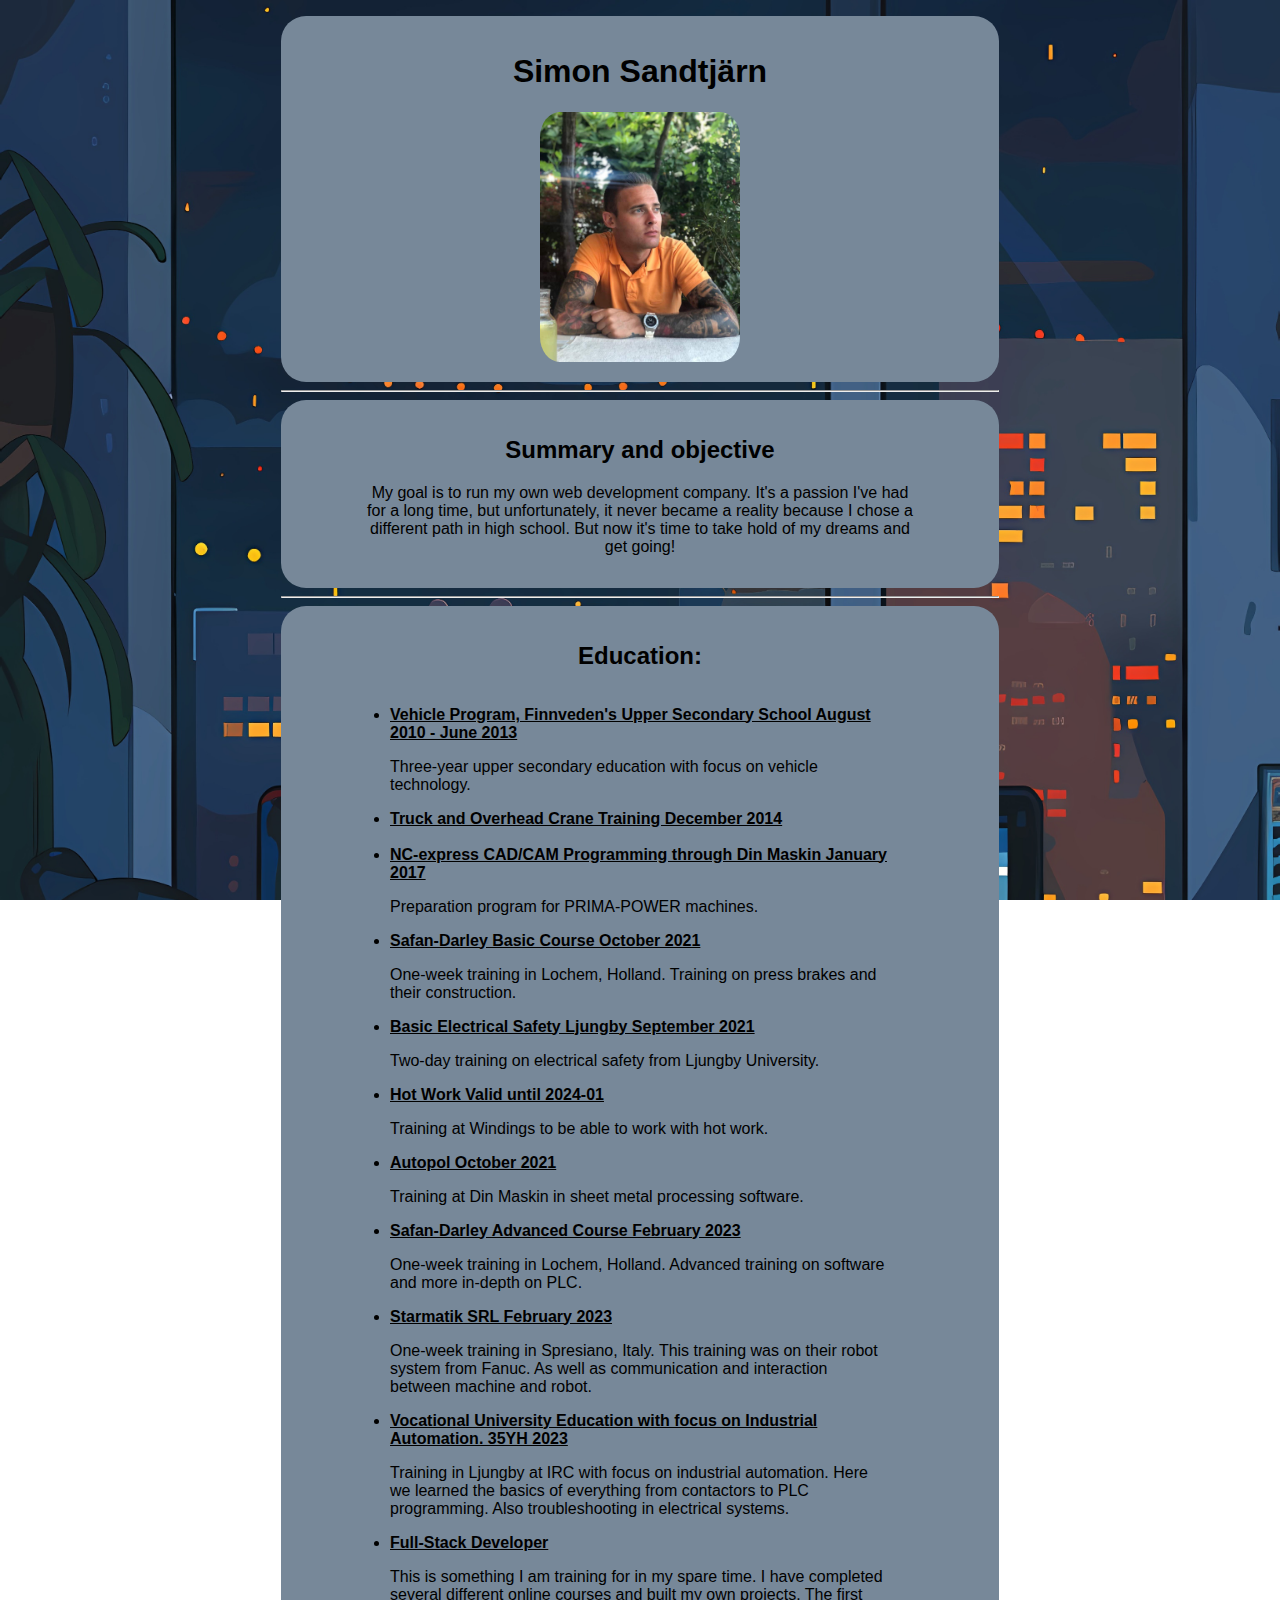
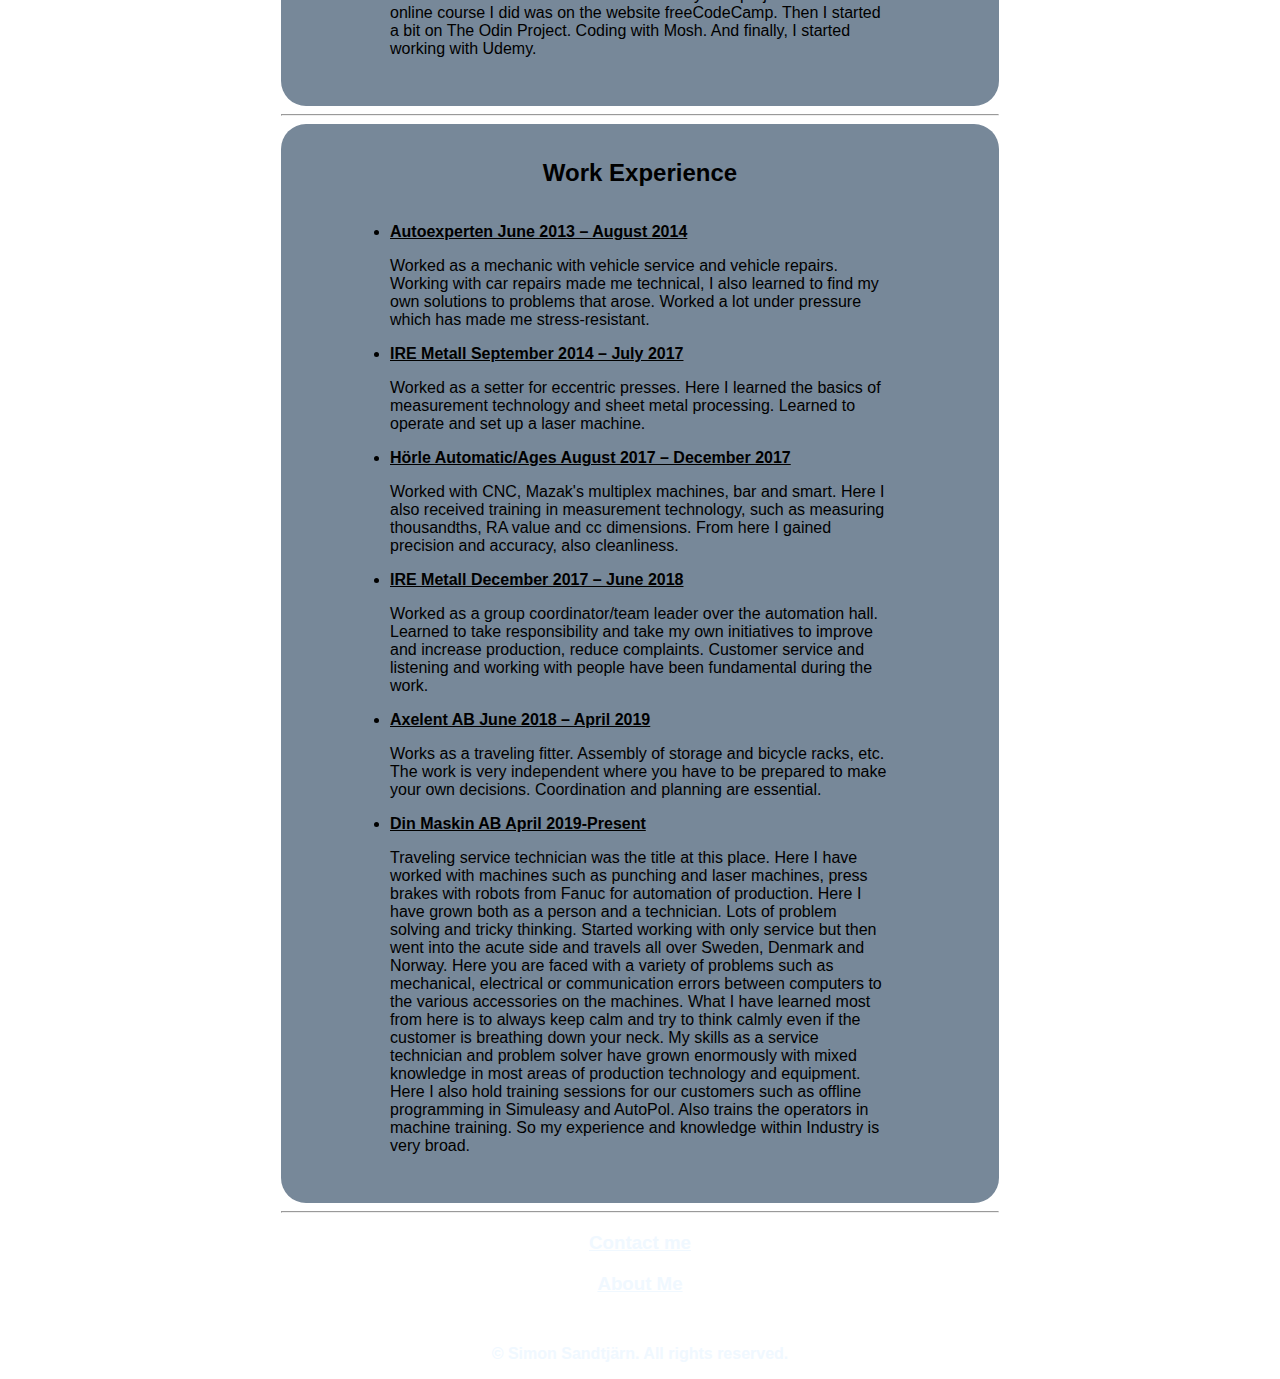
<file: index.html>
<!DOCTYPE html>
<html lang="en">
<head>
    <link rel="stylesheet" href="styles.css">
    <meta charset="UTF-8">
    <meta name="viewport" content="width=device-width, initial-scale=1.0">
    <title>Simon Sandtjärn</title>
</head>


<body>
  <div id="all">  
    <div id="name-img">
    <h1>Simon Sandtjärn</h1>
      <img src="./Assets/Images/me.jpg" height="250" alt="A picture of me" /></div>

      <hr>
   <div id="summary">   
    <h2>Summary and objective</h2>
      <p id="summary-description">My goal is to run my own web development company. It's a passion I've had for a long time, but unfortunately, it never became a reality because I chose a different path in high school. But now it's time to take hold of my dreams and get going!</p>
    </div>
      <hr>
    <div id="education">  
      <h2>Education:</h2>
      <ul id="education-list">
        <li class="Education-list-headline">Vehicle Program, Finnveden's Upper Secondary School August 2010 - June 2013</li>
        <p  class="education-description-list">Three-year upper secondary education with focus on vehicle technology.</p>
        
        <li class="Education-list-headline">Truck and Overhead Crane Training December 2014</li>
      <br>  
        <li class="Education-list-headline">NC-express CAD/CAM Programming through Din Maskin January 2017</li>
        <p class="education-description-list">Preparation program for PRIMA-POWER machines.</p>
        
        <li class="Education-list-headline">Safan-Darley Basic Course October 2021</li>
        <p class="education-description-list">One-week training in Lochem, Holland. Training on press brakes and their construction.</p>
        
        <li class="Education-list-headline">Basic Electrical Safety Ljungby September 2021</li>
        <p class="education-description-list">Two-day training on electrical safety from Ljungby University.</p>
        
        <li class="Education-list-headline">Hot Work Valid until 2024-01</li>
        <p class="education-description-list">Training at Windings to be able to work with hot work.</p>
        
        <li class="Education-list-headline">Autopol October 2021</li>
        <p class="education-description-list">Training at Din Maskin in sheet metal processing software.</p>
        
        <li class="Education-list-headline">Safan-Darley Advanced Course February 2023</li>
        <p class="education-description-list">One-week training in Lochem, Holland. Advanced training on software and more in-depth on PLC.</p>
        
        <li class="Education-list-headline">Starmatik SRL February 2023</li>
        <p class="education-description-list">One-week training in Spresiano, Italy. This training was on their robot system from Fanuc. As well as communication and interaction between machine and robot.</p>
        
        <li class="Education-list-headline">Vocational University Education with focus on Industrial Automation. 35YH 2023</li>
        <p class="education-description-list">Training in Ljungby at IRC with focus on industrial automation.
        Here we learned the basics of everything from contactors to PLC programming. Also troubleshooting in electrical systems.</p>
        
        <li class="Education-list-headline">Full-Stack Developer</li>
        <p class="education-description-list">This is something I am training for in my spare time. I have completed several different online courses and built my own projects. The first online course I did was on the website freeCodeCamp. Then I started a bit on The Odin Project. Coding with Mosh. And finally, I started working with Udemy.</p></ul>
    </div>
        <hr>
    <div id="work-experience">    
        <h2>Work Experience</h2>
        
        <ul class="Work-experience-list">
            <li class="work-experience-headline-list">Autoexperten June 2013 – August 2014</li>
            <p class="work-experience-description-list">Worked as a mechanic with vehicle service and vehicle repairs. Working with car repairs made me technical, I also learned to find my own solutions to problems that arose. Worked a lot under pressure which has made me stress-resistant.</p>
        
        <li class="work-experience-headline-list">IRE Metall September 2014 – July 2017</li>
        <p class="work-experience-description-list">Worked as a setter for eccentric presses. Here I learned the basics of measurement technology and sheet metal processing. Learned to operate and set up a laser machine.</p>
        
        <li class="work-experience-headline-list">Hörle Automatic/Ages August 2017 – December 2017</li>
        <p class="work-experience-description-list">Worked with CNC, Mazak's multiplex machines, bar and smart. Here I also received training in measurement technology, such as measuring thousandths, RA value and cc dimensions. From here I gained precision and accuracy, also cleanliness.</p>
        
        <li class="work-experience-headline-list">IRE Metall December 2017 – June 2018</li>
        <p class="work-experience-description-list">Worked as a group coordinator/team leader over the automation hall. Learned to take responsibility and take my own initiatives to improve and increase production, reduce complaints. Customer service and listening and working with people have been fundamental during the work.</p>
        
        <li class="work-experience-headline-list">Axelent AB June 2018 – April 2019</li>
        <p class="work-experience-description-list">Works as a traveling fitter. Assembly of storage and bicycle racks, etc. The work is very independent where you have to be prepared to make your own decisions. Coordination and planning are essential.</p>
        
        <li class="work-experience-headline-list">Din Maskin AB April 2019-Present</li>
        <p class="work-experience-description-list">Traveling service technician was the title at this place. Here I have worked with machines such as punching and laser machines, press brakes with robots from Fanuc for automation of production. Here I have grown both as a person and a technician. Lots of problem solving and tricky thinking.
        Started working with only service but then went into the acute side and travels all over Sweden, Denmark and Norway. Here you are faced with a variety of problems such as mechanical, electrical or communication errors between computers to the various accessories on the machines.
        What I have learned most from here is to always keep calm and try to think calmly even if the customer is breathing down your neck.
        My skills as a service technician and problem solver have grown enormously with mixed knowledge in most areas of production technology and equipment.
        Here I also hold training sessions for our customers such as offline programming in Simuleasy and AutoPol. Also trains the operators in machine training.
        So my experience and knowledge within Industry is very broad.</p></ul>
    </div>
        <hr>

<h3><a href="./Public/contact.html" class="ext-links">Contact me</a></h3>
<h3><a href="./Public/about.html" class="ext-links"><strong>About Me</a></h3>
</div>
    </body>
  <footer class="footer">  
    <p id="copyright">© Simon Sandtjärn. All rights reserved.</p></footer>
</html>
</file>
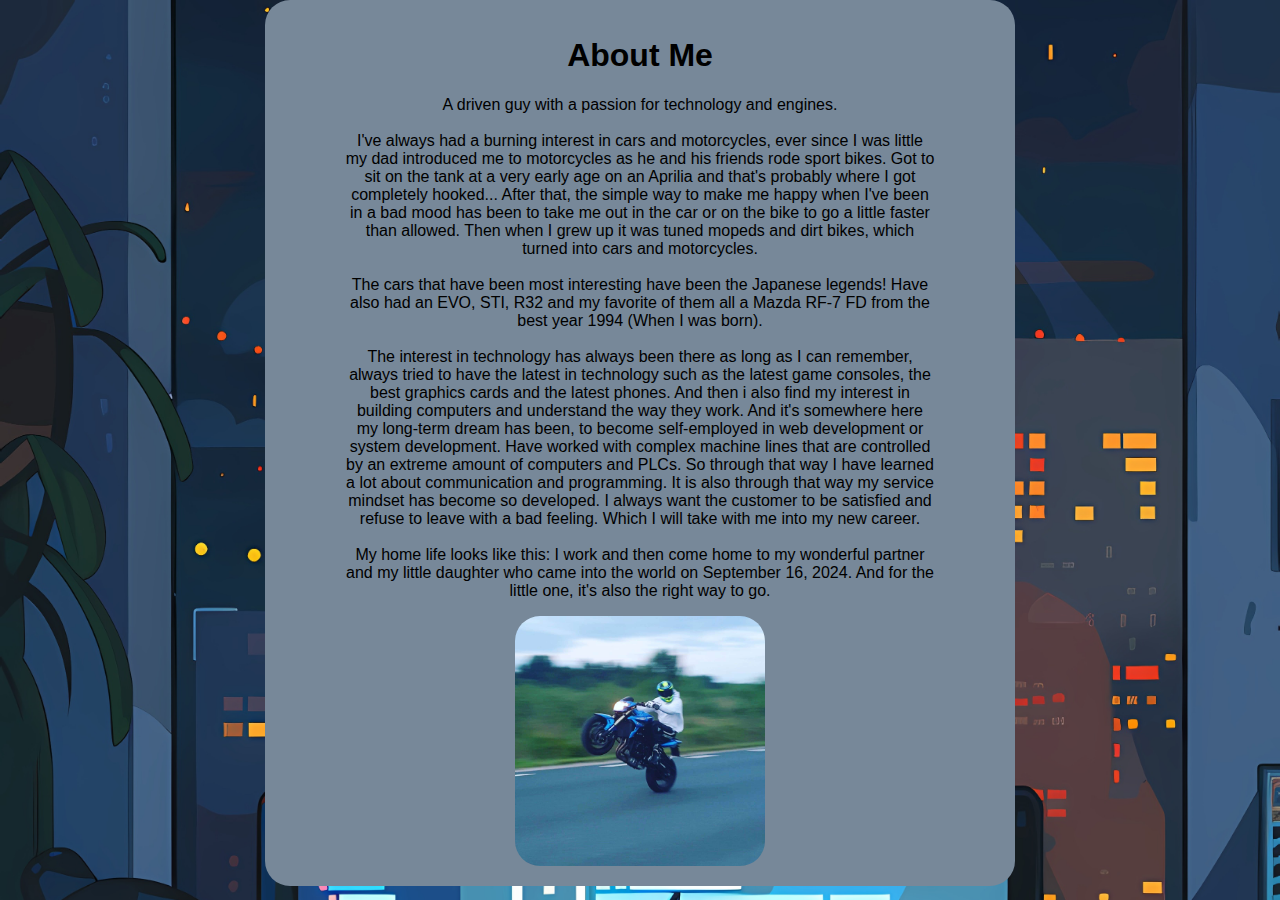
<file: Public/about.html>
<!DOCTYPE html>
<html lang="en">
<head>
    <link rel="stylesheet" href="../styles.css">
    <meta charset="UTF-8">
    <meta name="viewport" content="width=device-width, initial-scale=1.0">
    <title>Document</title>
</head>
<body>
    <div id="about-me-div">
    <h1 id="about-me">About Me</h1>
<p>A driven guy with a passion for technology and engines.
<br><br>
    I've always had a burning interest in cars and motorcycles, ever since I was little my dad introduced me to motorcycles as he and his friends rode sport bikes. Got to sit on the tank at a very early age on an Aprilia and that's probably where I got completely hooked...
    After that, the simple way to make me happy when I've been in a bad mood has been to take me out in the car or on the bike to go a little faster than allowed. Then when I grew up it was tuned mopeds and dirt bikes, which turned into cars and motorcycles.
    <br><br>
    The cars that have been most interesting have been the Japanese legends!
    Have also had an EVO, STI, R32 and my favorite of them all a Mazda RF-7 FD from the best year 1994 (When I was born).
    <br><br>
    The interest in technology has always been there as long as I can remember, always tried to have the latest in technology such as the latest game consoles, the best graphics cards and the latest phones. And then i also find my interest in building computers and understand the way they work.
    And it's somewhere here my long-term dream has been, to become self-employed in web development or system development. Have worked with complex machine lines that are controlled by an extreme amount of computers and PLCs. So through that way I have learned a lot about communication and programming.
    It is also through that way my service mindset has become so developed. I always want the customer to be satisfied and refuse to leave with a bad feeling. Which I will take with me into my new career.
    <br><br>
    My home life looks like this: I work and then come home to my wonderful partner and my little daughter who came into the world on September 16, 2024. And for the little one, it's also the right way to go.</p>
<img src="../Assets/Images/me-on-a-bike.jpg" height="250"/></div>
</body>
</html>
</file>
<file: styles.css>
body {
    text-align: center;
    font-family: Verdana, Geneva, Tahoma, sans-serif;
    max-width: 750px;
    margin: auto;
    background-image: url("./Assets/Images/developer-8764523.jpg");
    background-size: cover;
    background-attachment: fixed;
}

img {
    border-radius: 10%;
    
}

#all {
    border-radius: 25px;
    padding: 1rem 1rem;
}

#name-img, #summary, #education, #work-experience, #about-me-div {
    border-radius: 25px;
    background-color: lightslategrey;
    padding: 1rem 5rem;
}

.Education-list-headline, .work-experience-headline-list {
    text-decoration-line: underline;
    font-weight: bold;
}

ul {
    padding: 1rem 1rem;
    max-width: 500px;
    justify-content: left;
    margin: auto;
    text-align: left;
}

.ext-links, #copyright {
    color: aliceblue;
}

ul, #summary-description {
    position: relative;
}
</file>
